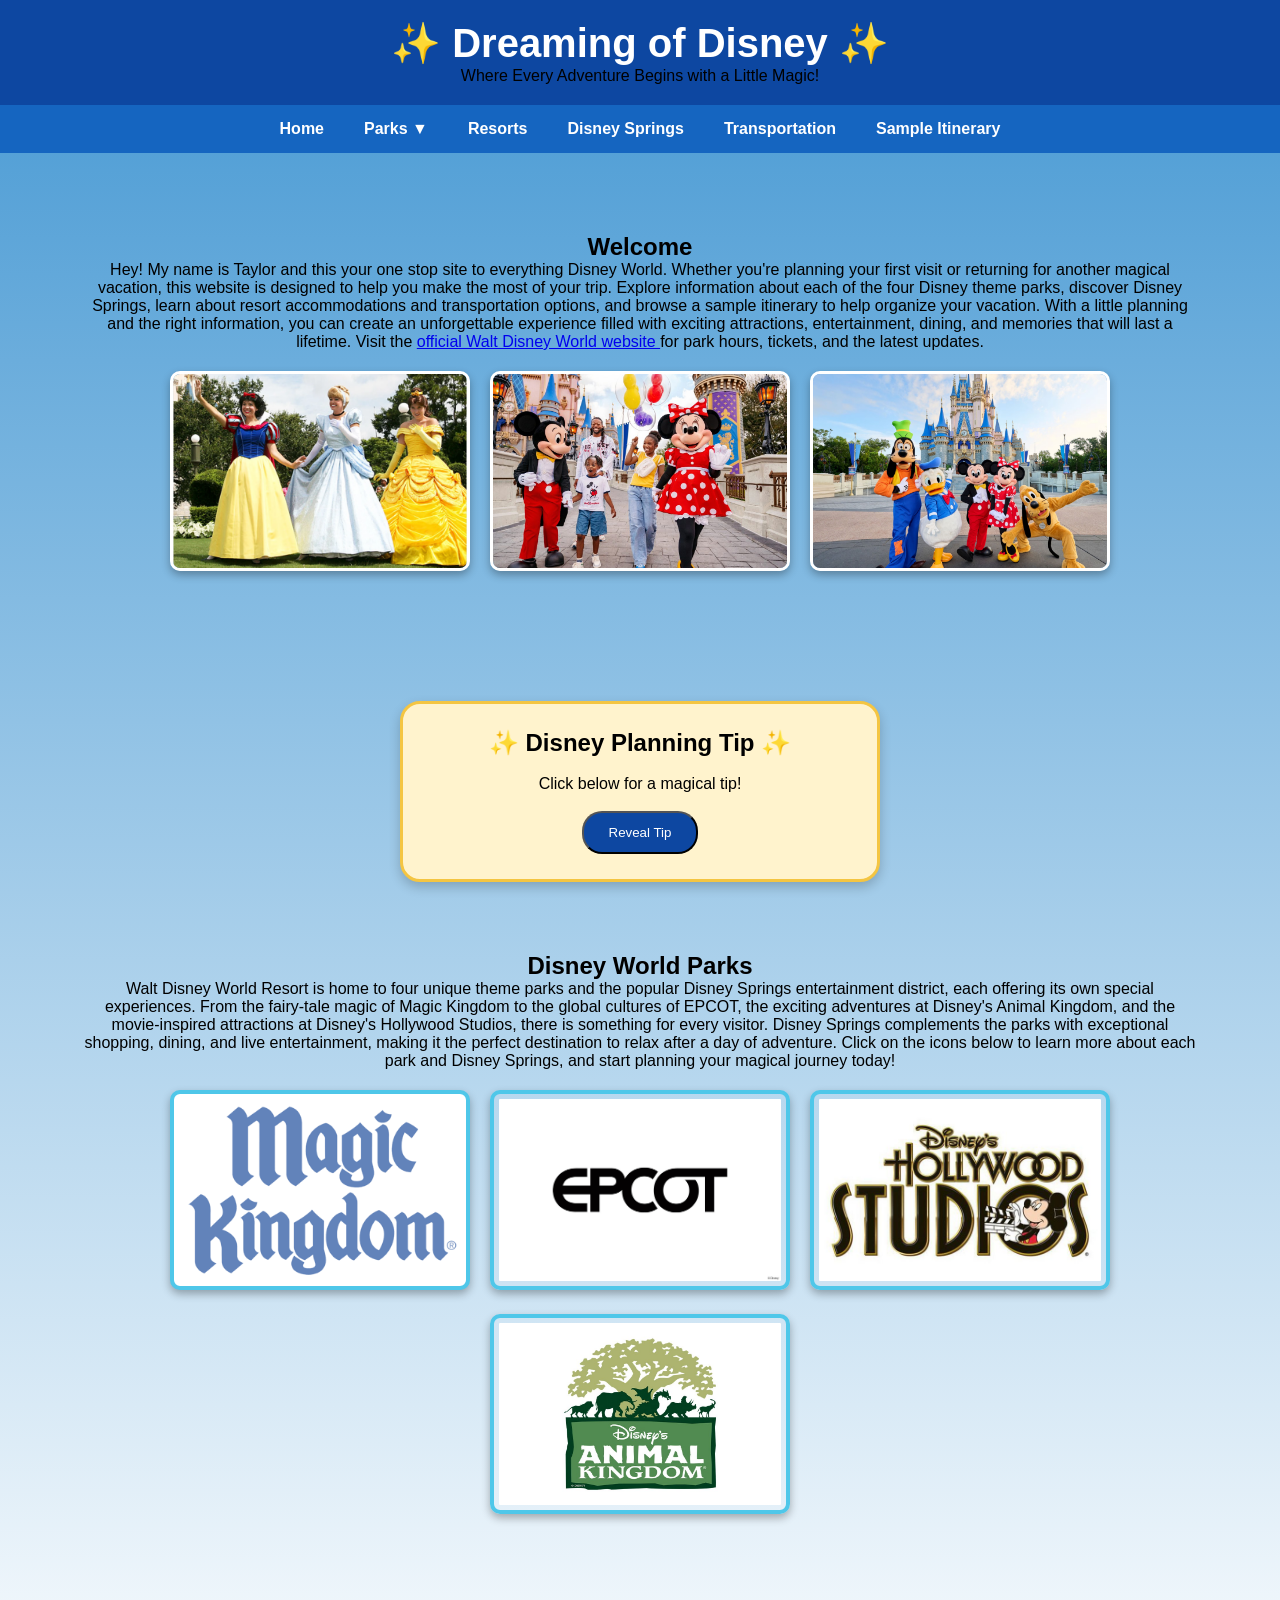
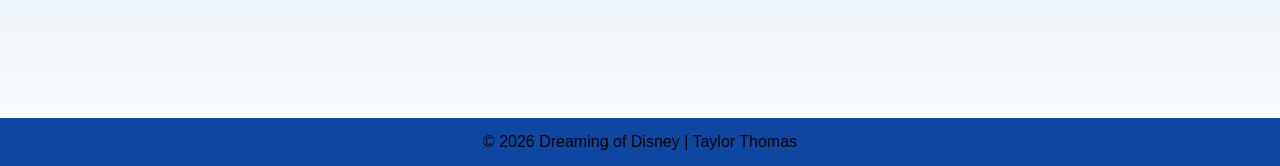
<file: index.html>
<!DOCTYPE html>
<html lang="en">
<head>
    <meta charset="UTF-8">
    <meta name="viewport" content="width=device-width, initial-scale=1.0">
    <title>Dreaming of Disney</title>

    <link rel="stylesheet" href="styles.css">
</head>

<body>

<header>
    <h1>✨ Dreaming of Disney ✨</h1>
    <p>Where Every Adventure Begins with a Little Magic!</p>
</header>

<nav>
    <ul>
        <li><a href="index.html">Home</a></li>

        <li>
            <a>Parks ▼</a>

            <ul>
                <li><a href="magic-kingdom.html">Magic Kingdom</a></li>
                <li><a href="animal-kingdom.html">Animal Kingdom</a></li>
                <li><a href="epcot.html">EPCOT</a></li>
                <li><a href="hollywood-studios.html">Hollywood Studios</a></li>
            </ul>
        </li>

        <li><a href="resorts.html">Resorts</a></li>

        <li><a href="disney-springs.html">Disney Springs</a></li>

        <li><a href="transportation.html">Transportation</a></li>

        <li><a href="itinerary.html">Sample Itinerary</a></li>
    </ul>
</nav>

<main>

<section id="home">
    <h2>Welcome</h2>
    <p>
        Hey! My name is Taylor and this your one stop site to everything Disney World. 
        Whether you're planning your first visit or returning for another magical vacation, 
        this website is designed to help you make the most of your trip. Explore information 
        about each of the four Disney theme parks, discover Disney Springs, learn about 
        resort accommodations and transportation options, and browse a sample itinerary to 
        help organize your vacation. With a little planning and the right information, you 
        can create an unforgettable experience filled with exciting attractions, entertainment,
         dining, and memories that will last a lifetime. Visit the
    <a href="https://disneyworld.disney.go.com/" target="_blank">
        official Walt Disney World website
    </a>
    for park hours, tickets, and the latest updates.
    </p>

    <div class="gallery">
        <img src="princesses.webp" alt="Snow White, Belle, and Cinderella standing together">
        <img src="familyWithMickey.jpg" alt="father, son and daughter with Mickey and Minnie">
        <img src="fabfive.avif" alt="Mickey, Minnie, Donald, Goofy, and Pluto in front of castle">
    </div>
</section>

<div class="tip-box">

    <h2>✨ Disney Planning Tip ✨</h2></br>

    <p id="status">Click below for a magical tip!</p></br>

    <button onclick="changeText()">Reveal Tip</button>

</div>

<section id="parks">
    <h2>Disney World Parks</h2>
    <p>
        Walt Disney World Resort is home to four unique theme parks and the popular 
        Disney Springs entertainment district, each offering its own special experiences. 
        From the fairy-tale magic of Magic Kingdom to the global cultures of EPCOT, the 
        exciting adventures at Disney's Animal Kingdom, and the movie-inspired attractions 
        at Disney's Hollywood Studios, there is something for every visitor. Disney Springs 
        complements the parks with exceptional shopping, dining, and live entertainment, 
        making it the perfect destination to relax after a day of adventure. Click on the icons 
        below to learn more about each park and Disney Springs, and start planning your magical journey today! 
    </p>

    <div class="gallery">
    <a href="magic-kingdom.html">
        <img src="MagicKingdomLogo.png"
             alt="Magic Kingdom Logo"
             style="background-color:white;">
    </a>

    <a href="epcot.html">
        <img src="EpcotLogo.jpg" alt="Epcot Logo">
    </a>

    <a href="hollywood-studios.html">
        <img src="HS_Logo.jpg" alt="Hollywood Studios Logo">
    </a>

    <a href="animal-kingdom.html">
        <img src="AK_Logo.jpeg" alt="Animal Kingdom Logo">
    </a>

    </div>
</section>
</main>

<footer>
    <p>&copy; 2026 Dreaming of Disney | Taylor Thomas</p>
</footer>
<script src="javascript.js" defer></script>
</body>
</html>
</file>
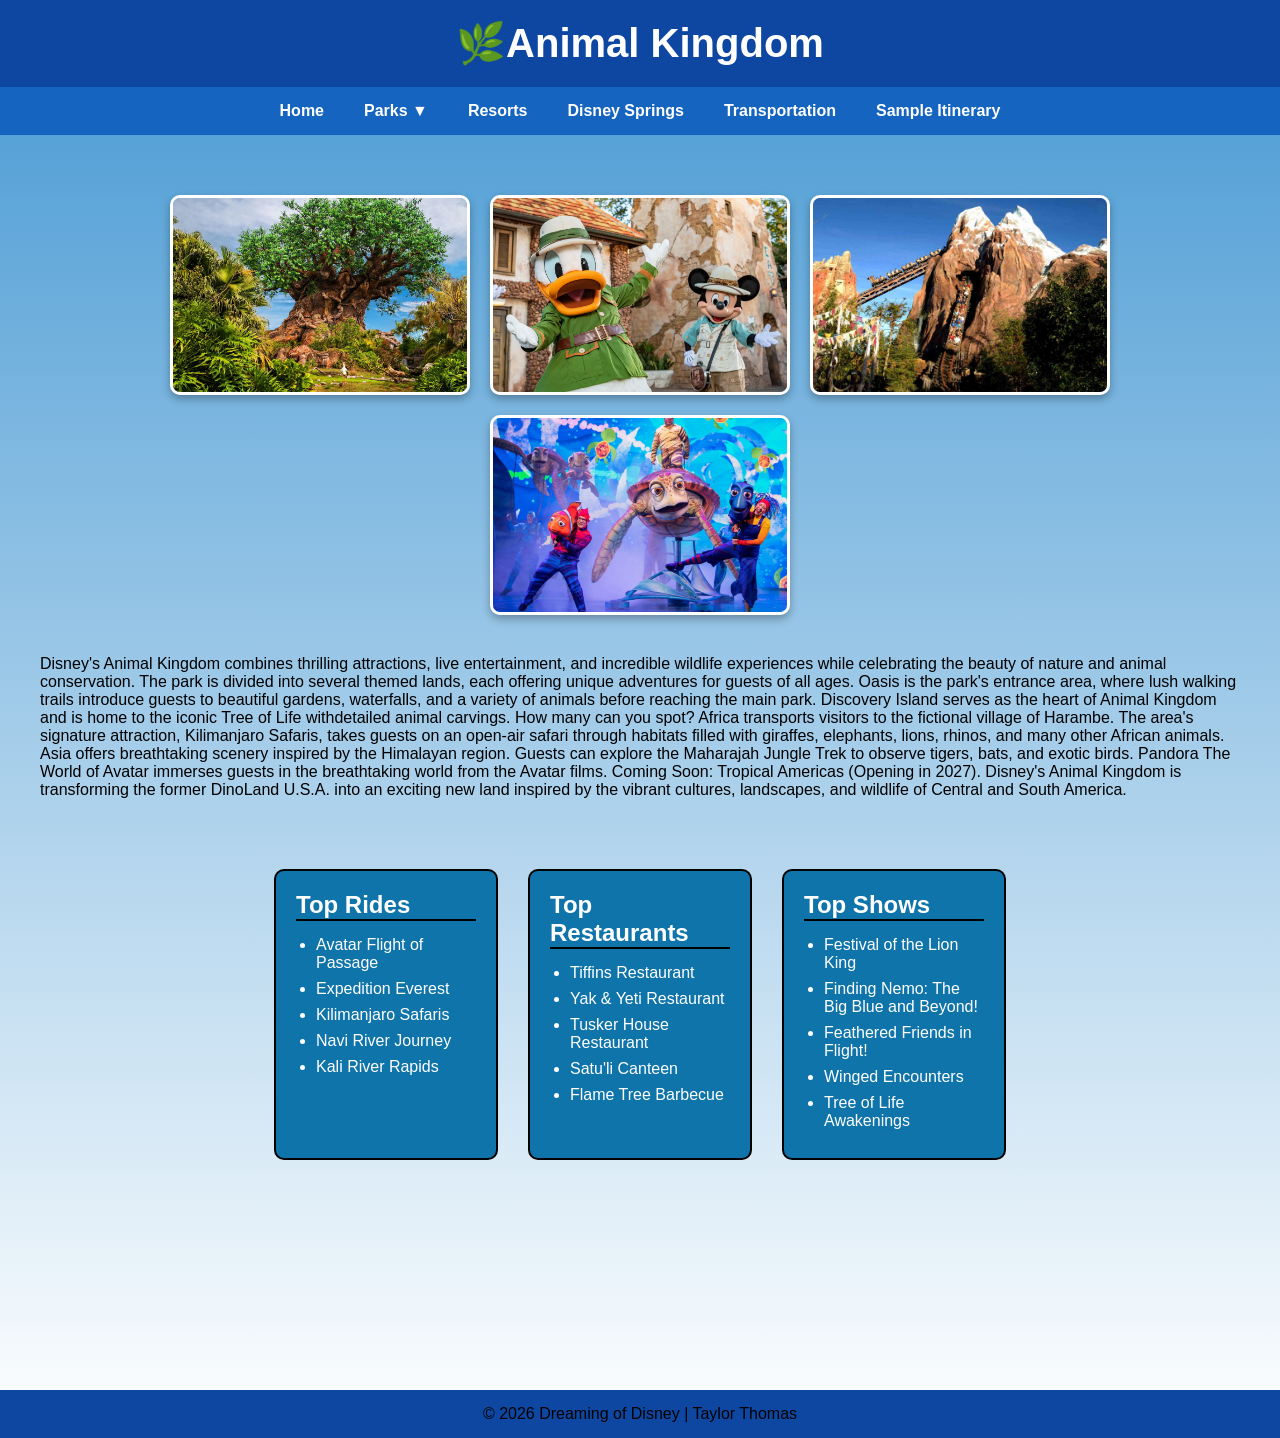
<file: animal-kingdom.html>
<!DOCTYPE html>
<html lang="en">
<head>
    <meta charset="UTF-8">
    <meta name="viewport" content="width=device-width, initial-scale=1.0">
    <title>Document</title>

    <link rel="stylesheet" href="styles.css">
</head>
<body>
<header>
    <h1>🌿Animal Kingdom</h1>
</header>

<nav>
    <ul>
        <li><a href="index.html">Home</a></li>

        <li>
            <a>Parks ▼</a>

            <ul>
                <li><a href="magic-kingdom.html">Magic Kingdom</a></li>
                <li><a href="animal-kingdom.html">Animal Kingdom</a></li>
                <li><a href="epcot.html">EPCOT</a></li>
                <li><a href="hollywood-studios.html">Hollywood Studios</a></li>
            </ul>
        </li>

        <li><a href="resorts.html">Resorts</a></li>

        <li><a href="disney-springs.html">Disney Springs</a></li>

        <li><a href="transportation.html">Transportation</a></li>

        <li><a href="itinerary.html">Sample Itinerary</a></li>
    </ul>
</nav>
 
<section id="animalkingdom">

    <div class="gallery">
        <img src="Tree of Life.webp" alt="Animal Kingdom Tree of Life">
        <img src="mickeyAK.avif" alt="Donald and Mickey in Safari outfits">
        <img src="everest.jpg" alt="roller coaster on mountain with snow">
        <img src="Finding-Nemo.webp" alt="Nemo, Dory, and Crush puppets">
    </div>

    <p>
        Disney's Animal Kingdom combines thrilling attractions, live entertainment, and 
        incredible wildlife experiences while celebrating the beauty of nature and animal 
        conservation. The park is divided into several themed lands, each offering unique 
        adventures for guests of all ages.

        Oasis is the park's entrance area, where lush walking trails introduce guests to 
        beautiful gardens, waterfalls, and a variety of animals before reaching the main park.

        Discovery Island serves as the heart of Animal Kingdom and is home to the iconic 
        Tree of Life withdetailed animal carvings. How many can you spot?

        Africa transports visitors to the fictional village of Harambe. The area's signature 
        attraction, Kilimanjaro Safaris, takes guests on an open-air safari through habitats 
        filled with giraffes, elephants, lions, rhinos, and many other African animals. 

        Asia offers breathtaking scenery inspired by the Himalayan region. Guests can  
        explore the Maharajah Jungle Trek to observe tigers, bats, and exotic birds. 

        Pandora The World of Avatar immerses guests in the breathtaking world from the Avatar 
        films. 

        Coming Soon: Tropical Americas (Opening in 2027). Disney's Animal Kingdom is 
        transforming the former DinoLand U.S.A. into an exciting new land 
        inspired by the vibrant cultures, landscapes, and wildlife of 
        Central and South America.
    </p>

    <section class="info-boxes">

    <section class="info-box">
        <h2>Top Rides</h2>
        <ul>
            <li>Avatar Flight of Passage</li>
            <li>Expedition Everest</li>
            <li>Kilimanjaro Safaris</li>
            <li>Navi River Journey</li>
            <li>Kali River Rapids</li>
        </ul>
    </section>

    <section class="info-box">
        <h2>Top Restaurants</h2>
        <ul>
            <li>Tiffins Restaurant</li>
            <li>Yak & Yeti Restaurant</li>
            <li>Tusker House Restaurant</li>
            <li>Satu'li Canteen</li>
            <li>Flame Tree Barbecue</li>
        </ul>
    </section>

    <section class="info-box">
        <h2>Top Shows</h2>
        <ul>
            <li>Festival of the Lion King</li>
            <li>Finding Nemo: The Big Blue and Beyond!</li>
            <li>Feathered Friends in Flight!</li>
            <li>Winged Encounters</li>
            <li>Tree of Life Awakenings</li>
        </ul>
    </section>

    </section>

</section>

<footer>
    <p>&copy; 2026 Dreaming of Disney | Taylor Thomas</p>
</footer>
</body>
</html>
</file>
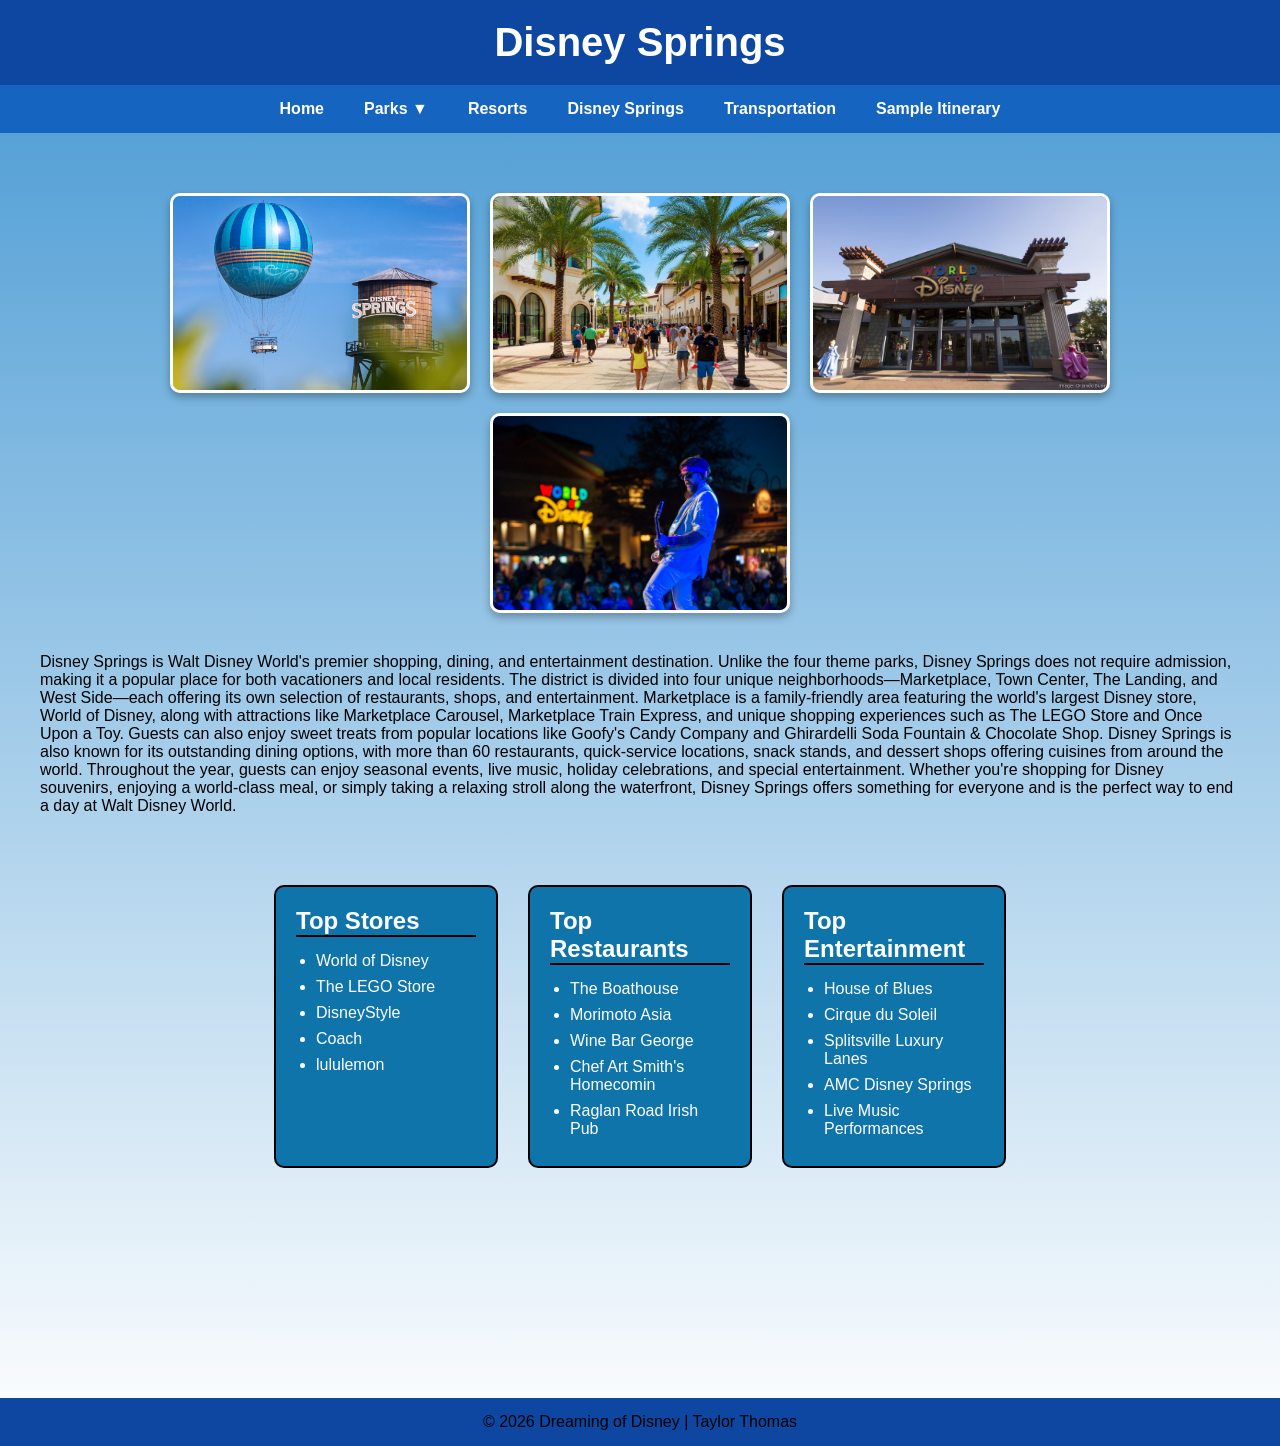
<file: disney-springs.html>
<!DOCTYPE html>
<html lang="en">
<head>
    <meta charset="UTF-8">
    <meta name="viewport" content="width=device-width, initial-scale=1.0">
    <title>Disney Springs</title>

    <link rel="stylesheet" href="styles.css">
</head>
<body>
    <header>
    <h1>Disney Springs</h1>
</header>

<nav>
    <ul>
        <li><a href="index.html">Home</a></li>

        <li>
            <a>Parks ▼</a>

            <ul>
                <li><a href="magic-kingdom.html">Magic Kingdom</a></li>
                <li><a href="animal-kingdom.html">Animal Kingdom</a></li>
                <li><a href="epcot.html">EPCOT</a></li>
                <li><a href="hollywood-studios.html">Hollywood Studios</a></li>
            </ul>
        </li>

        <li><a href="resorts.html">Resorts</a></li>

        <li><a href="disney-springs.html">Disney Springs</a></li>

        <li><a href="transportation.html">Transportation</a></li>

        <li><a href="itinerary.html">Sample Itinerary</a></li>
    </ul>
</nav>

<section id="disneysprings">

    <div class="gallery">
        <img src="water-tower-balloon.png" alt="Disney springs water tower and hot air balloon">
        <img src="shopping.jpg" alt="People shopping and looking at Disney merchandise">
        <img src="WOD.jpg" alt="building with stitch on top">
        <img src="DSconcert.jpg" alt="man playing guitar on stage">
    </div>

    <p>
        Disney Springs is Walt Disney World's premier shopping, dining, and entertainment 
        destination. Unlike the four theme parks, Disney Springs does not require admission, 
        making it a popular place for both vacationers and local residents. The district is 
        divided into four unique neighborhoods—Marketplace, Town Center, The Landing, and 
        West Side—each offering its own selection of restaurants, shops, and entertainment.

        Marketplace is a family-friendly area featuring the world's largest Disney store, 
        World of Disney, along with attractions like Marketplace Carousel, Marketplace Train 
        Express, and unique shopping experiences such as The LEGO Store and Once Upon a Toy. 
        Guests can also enjoy sweet treats from popular locations like Goofy's Candy Company 
        and Ghirardelli Soda Fountain & Chocolate Shop.

        Disney Springs is also known for its outstanding dining options, with more than 60 
        restaurants, quick-service locations, snack stands, and dessert shops offering 
        cuisines from around the world. Throughout the year, guests can enjoy seasonal events, 
        live music, holiday celebrations, and special entertainment. Whether you're shopping for 
        Disney souvenirs, enjoying a world-class meal, or simply taking a relaxing stroll along 
        the waterfront, Disney Springs offers something for everyone and is the perfect way to end 
        a day at Walt Disney World.
    </p>

    <section class="info-boxes">

    <section class="info-box">
        <h2>Top Stores</h2>
        <ul>
            <li>World of Disney</li>
            <li>The LEGO Store</li>
            <li>DisneyStyle</li>
            <li>Coach</li>
            <li>lululemon</li>
        </ul>
    </section>

    <section class="info-box">
        <h2>Top Restaurants</h2>
        <ul>
            <li>The Boathouse</li>
            <li>Morimoto Asia</li>
            <li>Wine Bar George</li>
            <li>Chef Art Smith's Homecomin</li>
            <li>Raglan Road Irish Pub</li>
        </ul>
    </section>

    <section class="info-box">
        <h2>Top Entertainment</h2>
        <ul>
            <li>House of Blues</li>
            <li>Cirque du Soleil</li>
            <li>Splitsville Luxury Lanes</li>
            <li>AMC Disney Springs</li>
            <li>Live Music Performances</li>
        </ul>
    </section>

    </section>

</section>
    
<footer>
    <p>&copy; 2026 Dreaming of Disney | Taylor Thomas</p>
</footer>
</body>
</html>
</file>
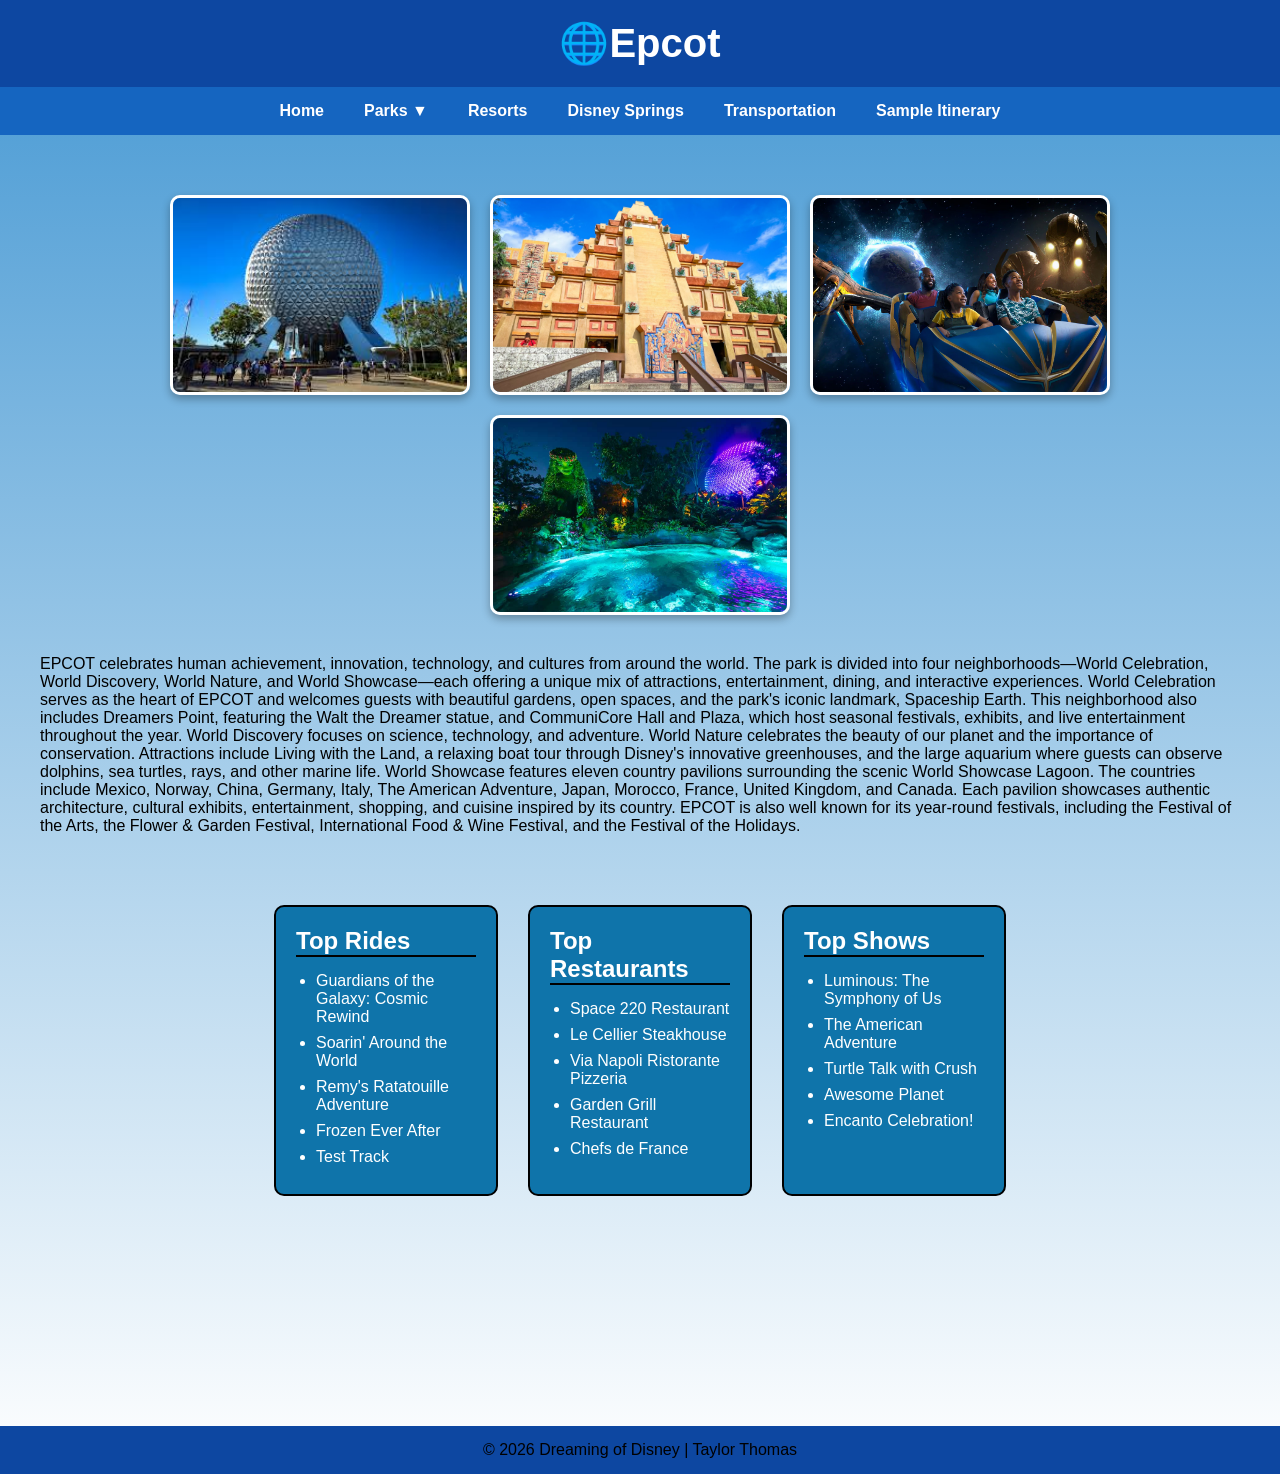
<file: epcot.html>
<!DOCTYPE html>
<html lang="en">
<head>
    <meta charset="UTF-8">
    <meta name="viewport" content="width=device-width, initial-scale=1.0">
    <title>Epcot</title>

    <link rel="stylesheet" href="styles.css">
</head>
<body>
    <header>
    <h1>🌐Epcot</h1>
</header>

<nav>
    <ul>
        <li><a href="index.html">Home</a></li>

        <li>
            <a>Parks ▼</a>

            <ul>
                <li><a href="magic-kingdom.html">Magic Kingdom</a></li>
                <li><a href="animal-kingdom.html">Animal Kingdom</a></li>
                <li><a href="epcot.html">EPCOT</a></li>
                <li><a href="hollywood-studios.html">Hollywood Studios</a></li>
            </ul>
        </li>

        <li><a href="resorts.html">Resorts</a></li>

        <li><a href="disney-springs.html">Disney Springs</a></li>

        <li><a href="transportation.html">Transportation</a></li>

        <li><a href="itinerary.html">Sample Itinerary</a></li>
    </ul>
</nav>

<section id="epcot">

     <div class="gallery">
        <img src="epcot globe.jpg" alt="people walking under the Epcot globe">
        <img src="mexico.jpg" alt="outside pyramid of Mexican pavilion">
        <img src="Cosmic Rewind.webp" alt="family on Cosmic Rewind roller coaster">
        <img src="moana.jpg" alt="Moana water attraction at night">
    </div>

    <p>
        EPCOT celebrates human achievement, innovation, technology, and cultures from around 
        the world. The park is divided into four neighborhoods—World Celebration, 
        World Discovery, World Nature, and World Showcase—each offering a unique mix of 
        attractions, entertainment, dining, and interactive experiences.

        World Celebration serves as the heart of EPCOT and welcomes guests with beautiful 
        gardens, open spaces, and the park's iconic landmark, Spaceship Earth. This 
        neighborhood also includes Dreamers Point, featuring the Walt the Dreamer statue, 
        and CommuniCore Hall and Plaza, which host seasonal festivals, exhibits, and live 
        entertainment throughout the year.

        World Discovery focuses on science, technology, and adventure. 

        World Nature celebrates the beauty of our planet and the importance of conservation. 
        Attractions include Living with the Land, a relaxing boat tour 
        through Disney's innovative greenhouses, and the large 
        aquarium where guests can observe dolphins, sea turtles, rays, and other marine life.

        World Showcase features eleven country pavilions surrounding the scenic World Showcase 
        Lagoon. The countries include Mexico, Norway, China, Germany, Italy, The American 
        Adventure, Japan, Morocco, France, United Kingdom, and Canada. Each pavilion showcases 
        authentic architecture, cultural exhibits, entertainment, shopping, and cuisine inspired 
        by its country. 

        EPCOT is also well known for its year-round festivals, including the Festival of the 
        Arts, the Flower & Garden Festival, International Food & Wine Festival, and 
        the Festival of the Holidays. 
    </p>

    <section class="info-boxes">

    <section class="info-box">
        <h2>Top Rides</h2>
        <ul>
            <li>Guardians of the Galaxy: Cosmic Rewind</li>
            <li>Soarin' Around the World</li>
            <li>Remy's Ratatouille Adventure</li>
            <li>Frozen Ever After</li>
            <li>Test Track</li>
        </ul>
    </section>

    <section class="info-box">
        <h2>Top Restaurants</h2>
        <ul>
            <li>Space 220 Restaurant</li>
            <li>Le Cellier Steakhouse</li>
            <li>Via Napoli Ristorante Pizzeria</li>
            <li>Garden Grill Restaurant</li>
            <li>Chefs de France</li>
        </ul>
    </section>

    <section class="info-box">
        <h2>Top Shows</h2>
        <ul>
            <li>Luminous: The Symphony of Us</li>
            <li>The American Adventure</li>
            <li>Turtle Talk with Crush</li>
            <li>Awesome Planet</li>
            <li>Encanto Celebration!</li>
        </ul>
    </section>

    </section>

</section>
    
<footer>
    <p>&copy; 2026 Dreaming of Disney | Taylor Thomas</p>
</footer>
</body>
</html>
</file>
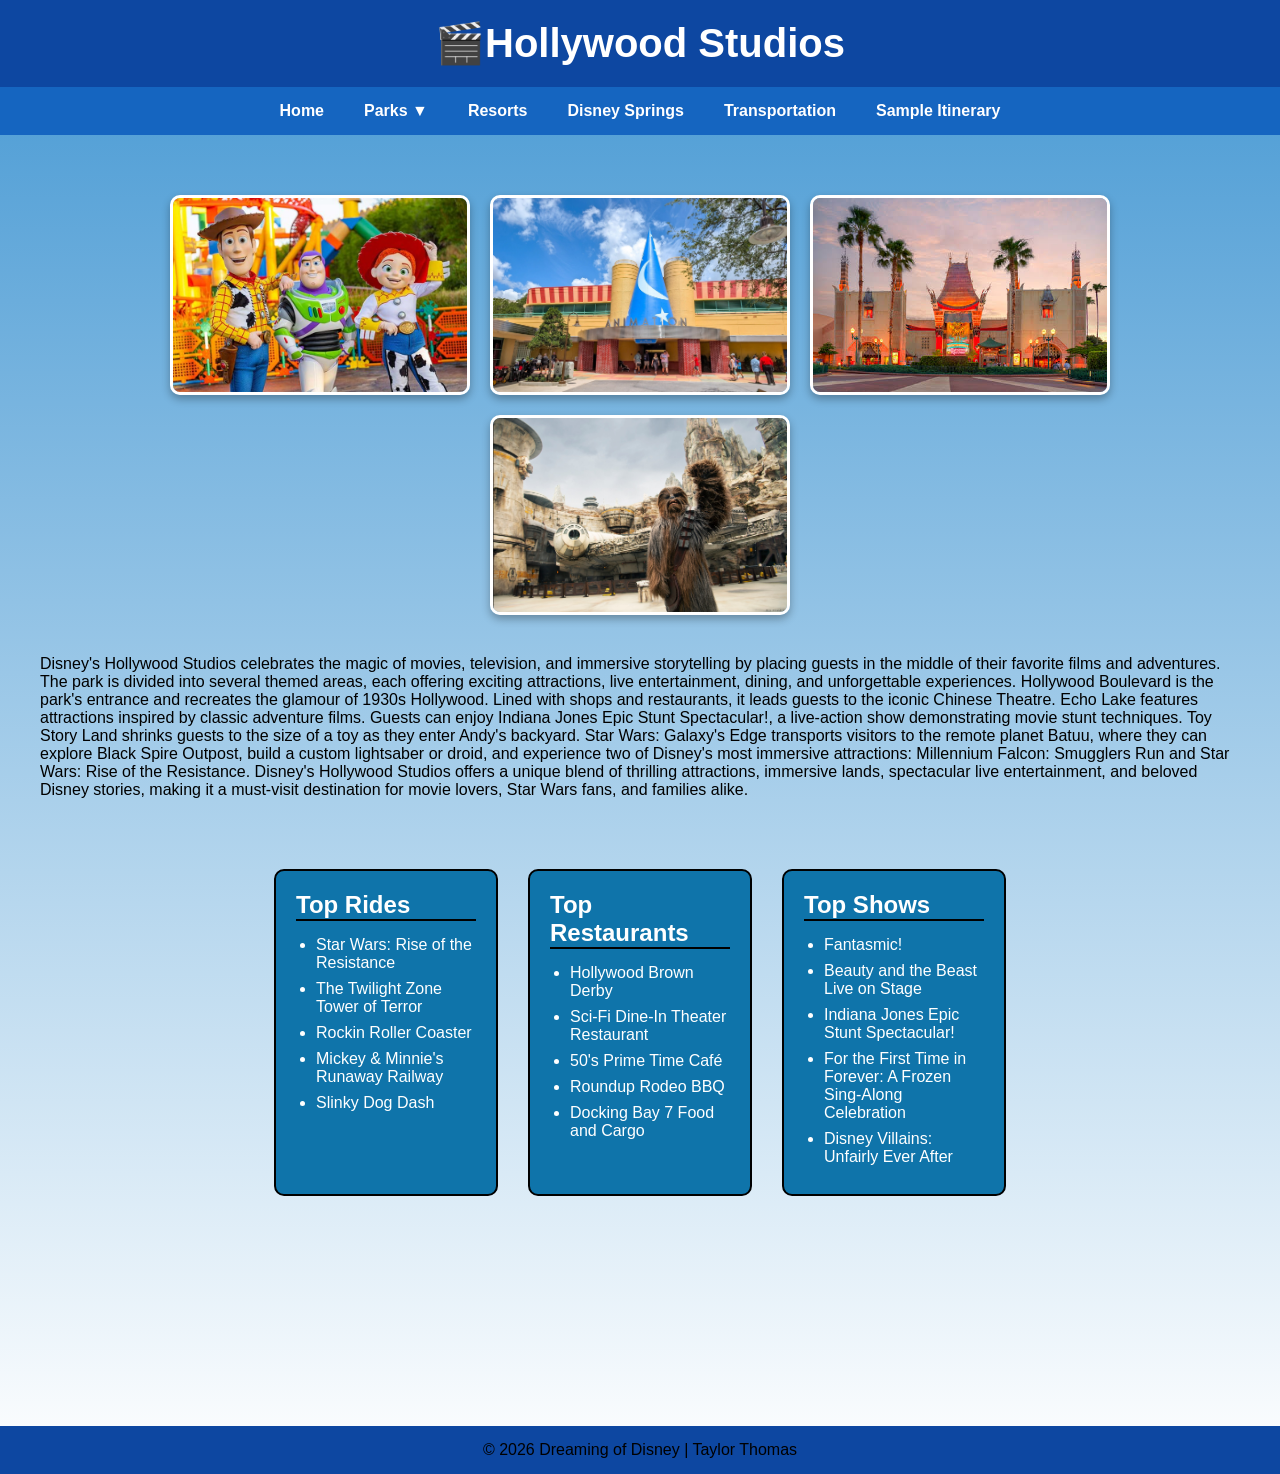
<file: hollywood-studios.html>
<!DOCTYPE html>
<html lang="en">
<head>
    <meta charset="UTF-8">
    <meta name="viewport" content="width=device-width, initial-scale=1.0">
    <title>Hollywood Studios</title>

    <link rel="stylesheet" href="styles.css">
</head>
<body>
    
<header>
    <h1>🎬Hollywood Studios</h1>
</header>

<nav>
    <ul>
        <li><a href="index.html">Home</a></li>

        <li>
            <a>Parks ▼</a>

            <ul>
                <li><a href="magic-kingdom.html">Magic Kingdom</a></li>
                <li><a href="animal-kingdom.html">Animal Kingdom</a></li>
                <li><a href="epcot.html">EPCOT</a></li>
                <li><a href="hollywood-studios.html">Hollywood Studios</a></li>
            </ul>
        </li>

        <li><a href="resorts.html">Resorts</a></li>

        <li><a href="disney-springs.html">Disney Springs</a></li>

        <li><a href="transportation.html">Transportation</a></li>

        <li><a href="itinerary.html">Sample Itinerary</a></li>
    </ul>
</nav>

<section id="hollywoodstudios">

    <div class="gallery">
        <img src="Woody.jpg" alt="Woody, Buzz, and Jessie from Toy Story">
        <img src="mickeyHat.jpg" alt="Sorcerer's Hat on top of building">
        <img src="ChineseTheatre.jpg" alt="Chinese themed theatre">
        <img src="Galaxy Edge.jpg" alt="Chewbacca in front of Millenium Falcon">
    </div>

    <p>
        Disney's Hollywood Studios celebrates the magic of movies, television, and immersive 
        storytelling by placing guests in the middle of their favorite films and adventures. 
        The park is divided into several themed areas, each offering exciting attractions, 
        live entertainment, dining, and unforgettable experiences.

        Hollywood Boulevard is the park's entrance and recreates the glamour of 1930s 
        Hollywood. Lined with shops and restaurants, it leads guests to the iconic Chinese 
        Theatre.

        Echo Lake features attractions inspired by classic adventure films. Guests can enjoy 
        Indiana Jones Epic Stunt Spectacular!, a live-action show demonstrating movie stunt 
        techniques.

        Toy Story Land shrinks guests to the size of a toy as they enter Andy's backyard. 

        Star Wars: Galaxy's Edge transports visitors to the remote planet Batuu, where they 
        can explore Black Spire Outpost, build a custom lightsaber or droid, and experience 
        two of Disney's most immersive attractions: Millennium Falcon: Smugglers Run 
        and Star Wars: Rise of the Resistance.

        Disney's Hollywood Studios offers a unique blend of thrilling attractions, immersive 
        lands, spectacular live entertainment, and beloved Disney stories, making it a 
        must-visit destination for movie lovers, Star Wars fans, and families alike.
    </p>

    <section class="info-boxes">

    <section class="info-box">
        <h2>Top Rides</h2>
        <ul>
            <li>Star Wars: Rise of the Resistance</li>
            <li>The Twilight Zone Tower of Terror</li>
            <li>Rockin Roller Coaster</li>
            <li>Mickey & Minnie's Runaway Railway</li>
            <li>Slinky Dog Dash</li>
        </ul>
    </section>

    <section class="info-box">
        <h2>Top Restaurants</h2>
        <ul>
            <li>Hollywood Brown Derby</li>
            <li>Sci-Fi Dine-In Theater Restaurant</li>
            <li>50's Prime Time Café</li>
            <li>Roundup Rodeo BBQ</li>
            <li>Docking Bay 7 Food and Cargo</li>
        </ul>
    </section>

    <section class="info-box">
        <h2>Top Shows</h2>
        <ul>
            <li>Fantasmic!</li>
            <li>Beauty and the Beast Live on Stage</li>
            <li>Indiana Jones Epic Stunt Spectacular!</li>
            <li>For the First Time in Forever: A Frozen Sing-Along Celebration</li>
            <li>Disney Villains: Unfairly Ever After</li>
        </ul>
    </section>

    </section>

</section>

<footer>
    <p>&copy; 2026 Dreaming of Disney | Taylor Thomas</p>
</footer>
</body>
</html>
</file>
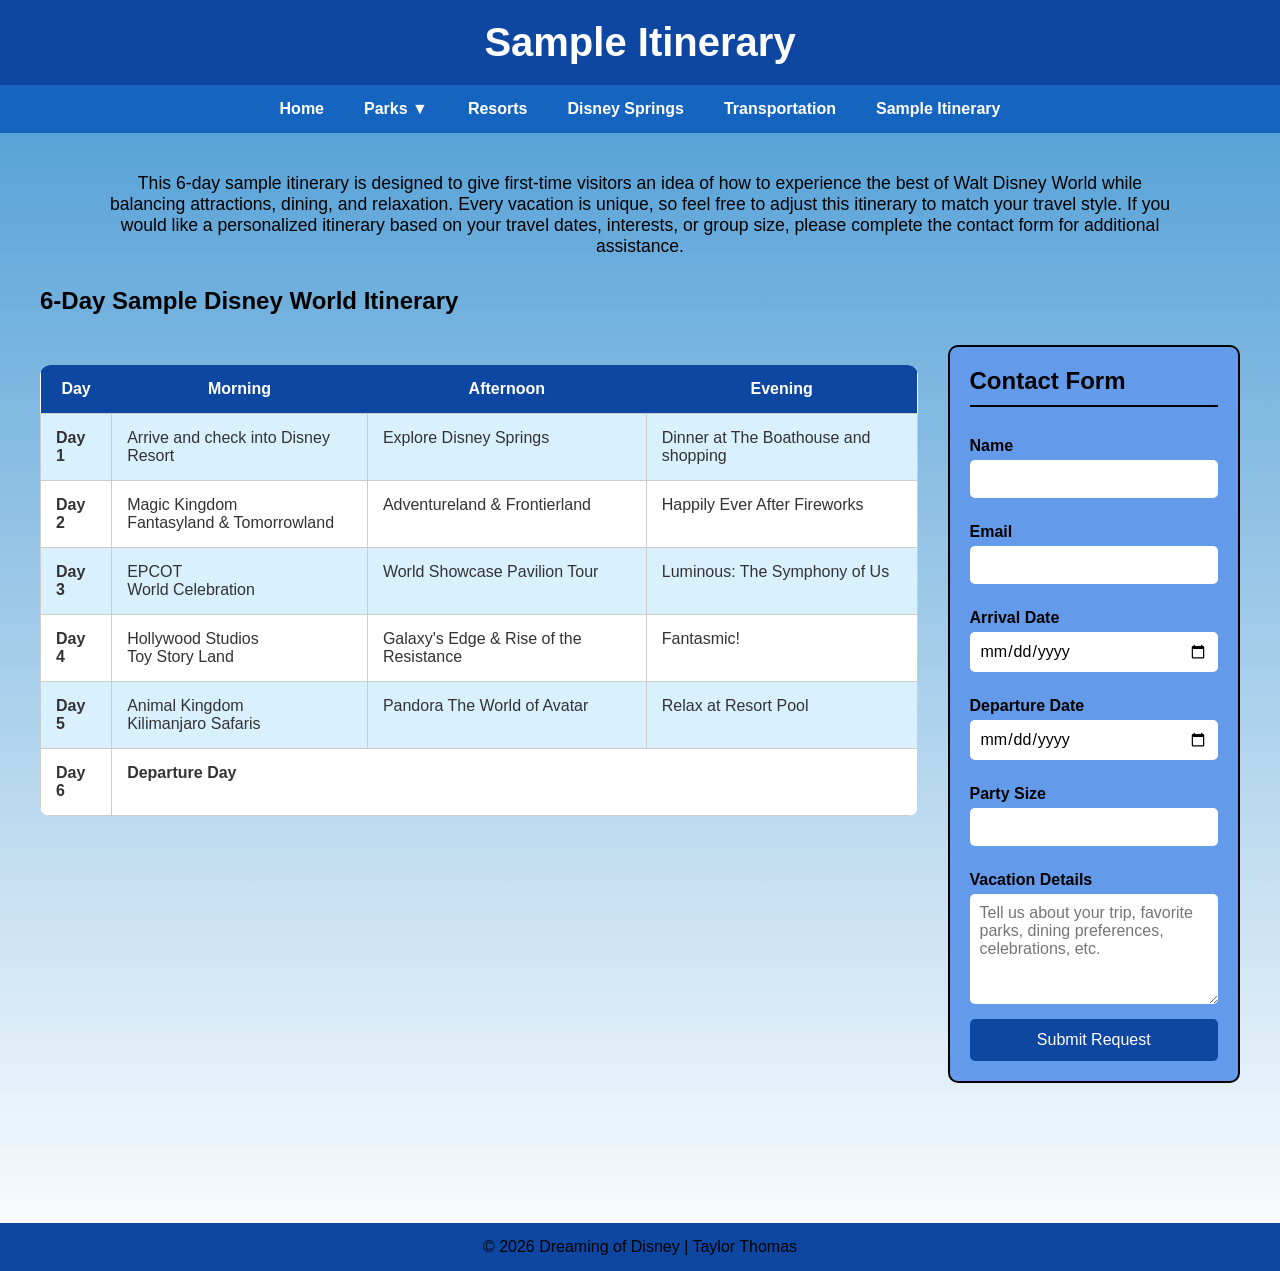
<file: itinerary.html>
<!DOCTYPE html>
<html lang="en">
<head>
    <meta charset="UTF-8">
    <meta name="viewport" content="width=device-width, initial-scale=1.0">
    <title>Sample Itinerary</title>

    <link rel="stylesheet" href="styles.css">
</head>
<body>
<header>
    <h1>Sample Itinerary</h1>
</header>

<nav>
    <ul>
        <li><a href="index.html">Home</a></li>

        <li>
            <a>Parks ▼</a>

            <ul>
                <li><a href="magic-kingdom.html">Magic Kingdom</a></li>
                <li><a href="animal-kingdom.html">Animal Kingdom</a></li>
                <li><a href="epcot.html">EPCOT</a></li>
                <li><a href="hollywood-studios.html">Hollywood Studios</a></li>
            </ul>
        </li>

        <li><a href="resorts.html">Resorts</a></li>

        <li><a href="disney-springs.html">Disney Springs</a></li>

        <li><a href="transportation.html">Transportation</a></li>

        <li><a href="itinerary.html">Sample Itinerary</a></li>
    </ul>
</nav>


<section id="itinerary">
    <p class="itinerary-intro">
    This 6-day sample itinerary is designed to give first-time visitors an idea of how to
    experience the best of Walt Disney World while balancing attractions, dining, and
    relaxation. Every vacation is unique, so feel free to adjust this itinerary to match
    your travel style. If you would like a personalized itinerary based on your travel
    dates, interests, or group size, please complete the contact form for additional
    assistance.
    </p>

    <h2>6-Day Sample Disney World Itinerary</h2>

    <div class="itinerary-layout">

    <table class="itinerary">
        <tr>
            <th>Day</th>
            <th>Morning</th>
            <th>Afternoon</th>
            <th>Evening</th>
        </tr>

        <tr>
            <td><strong>Day 1</strong></td>
            <td>Arrive and check into Disney Resort</td>
            <td>Explore Disney Springs</td>
            <td>Dinner at The Boathouse and shopping</td>
        </tr>

        <tr>
            <td><strong>Day 2</strong></td>
            <td>Magic Kingdom<br>Fantasyland & Tomorrowland</td>
            <td>Adventureland & Frontierland</td>
            <td>Happily Ever After Fireworks</td>
        </tr>

        <tr>
            <td><strong>Day 3</strong></td>
            <td>EPCOT<br>World Celebration</td>
            <td>World Showcase Pavilion Tour</td>
            <td>Luminous: The Symphony of Us</td>
        </tr>

        <tr>
            <td><strong>Day 4</strong></td>
            <td>Hollywood Studios<br>Toy Story Land</td>
            <td>Galaxy's Edge & Rise of the Resistance</td>
            <td>Fantasmic!</td>
        </tr>

        <tr>
            <td><strong>Day 5</strong></td>
            <td>Animal Kingdom<br>Kilimanjaro Safaris</td>
            <td>Pandora The World of Avatar</td>
            <td>Relax at Resort Pool</td>
        </tr>

        <tr>
            <td><strong>Day 6</strong></td>
            <td colspan="3"><strong>Departure Day</strong></td>
        </tr>
    </table>

     <section class="contact-form">

        <h2>Contact Form</h2>

        <form id="contact">

            <label for="name">Name</label>
            <input type="text" id="name" required>

            <label for="email">Email</label>
            <input type="email" id="email" required>

            <label for="arrival">Arrival Date</label>
            <input type="date" id="arrival" name="arrival">

            <label for="departure">Departure Date</label>
            <input type="date" id="departure" name="departure">

            <label for="group">Party Size</label>
            <input type="number" id="group" min="1">

            <label for="message">Vacation Details</label>
            <textarea id="message" rows="5"
                placeholder="Tell us about your trip, favorite parks, dining preferences, celebrations, etc."></textarea>

            <button type="submit">Submit Request</button>

        </form>

    </section>

    </div>
</section>
 
<footer>
    <p>&copy; 2026 Dreaming of Disney | Taylor Thomas</p>
</footer>
</body>
</html>
</file>
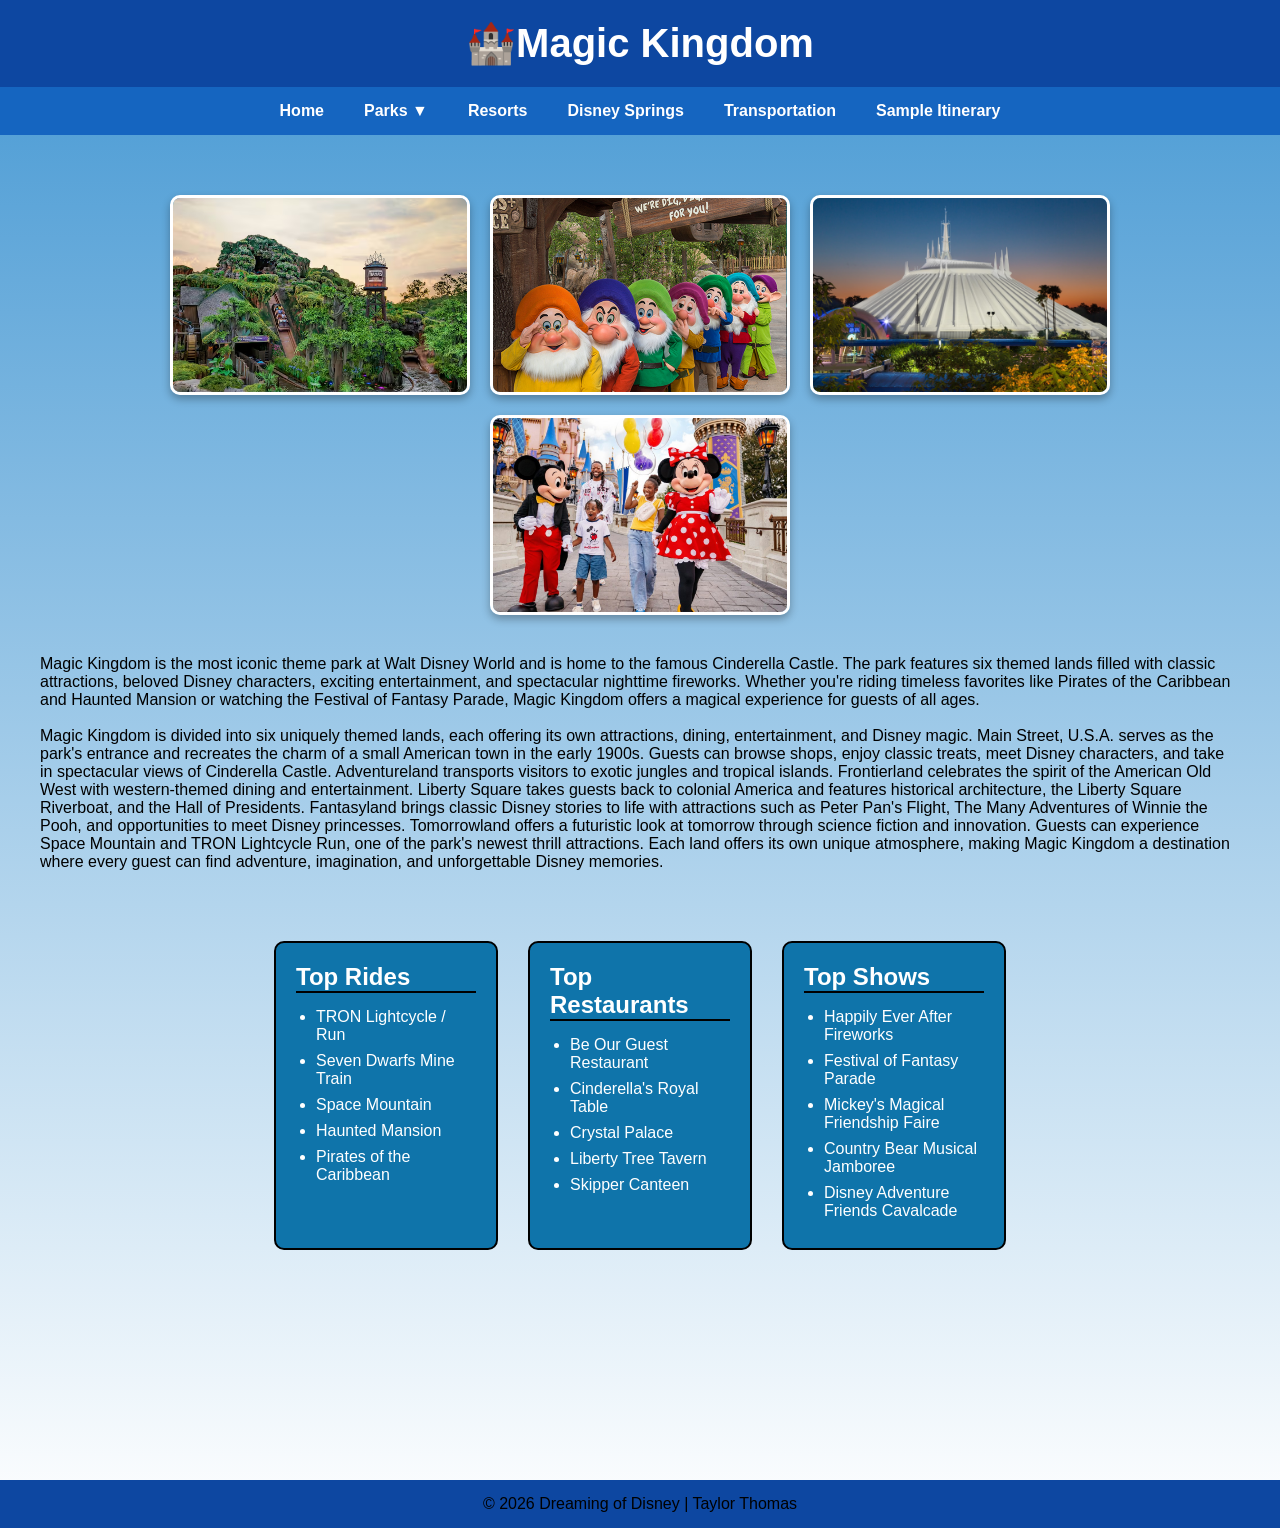
<file: magic-kingdom.html>
<!DOCTYPE html>
<html lang="en">
<head>
    <meta charset="UTF-8">
    <meta name="viewport" content="width=device-width, initial-scale=1.0">
    <title>Magic Kingdom</title>

    <link rel="stylesheet" href="styles.css">
</head>
<body>
    <header>
    <h1>🏰Magic Kingdom</h1>
</header>

<nav>
    <ul>
        <li><a href="index.html">Home</a></li>

        <li>
            <a>Parks ▼</a>

            <ul>
                <li><a href="magic-kingdom.html">Magic Kingdom</a></li>
                <li><a href="animal-kingdom.html">Animal Kingdom</a></li>
                <li><a href="epcot.html">EPCOT</a></li>
                <li><a href="hollywood-studios.html">Hollywood Studios</a></li>
            </ul>
        </li>

        <li><a href="resorts.html">Resorts</a></li>

        <li><a href="disney-springs.html">Disney Springs</a></li>

        <li><a href="transportation.html">Transportation</a></li>

        <li><a href="itinerary.html">Sample Itinerary</a></li>
    </ul>
</nav>

<section id="magickingdom">

     <div class="gallery">
        <img src="Tianas.avif" alt="Tiana Bayou Adventure ride">
        <img src="Seven-Dwarfs-Mine-Train.png" alt="Seven Dwarfs in front of ride">
        <img src="space mountain.jpg" alt="Space Mountain">
        <img src="familyWithMickey.jpg" alt="father, son and daughter with Mickey and Minnie">
    </div>

    <p>
        Magic Kingdom is the most iconic theme park at Walt Disney World and is home to the 
        famous Cinderella Castle. The park features six themed lands filled with classic 
        attractions, beloved Disney characters, exciting entertainment, and spectacular 
        nighttime fireworks. Whether you're riding timeless favorites like Pirates of the 
        Caribbean and Haunted Mansion or watching the Festival of Fantasy Parade, Magic Kingdom 
        offers a magical experience for guests of all ages.
    </p><br>

    <p>
        Magic Kingdom is divided into six uniquely themed lands, each offering its own 
        attractions, dining, entertainment, and Disney magic. 
        
        Main Street, U.S.A. serves as the park's entrance and recreates the charm of a 
        small American town in the early 1900s. Guests can browse shops, enjoy classic 
        treats, meet Disney characters, and take in spectacular views of Cinderella Castle.

        Adventureland transports visitors to exotic jungles and tropical islands.

        Frontierland celebrates the spirit of the American Old West with 
        western-themed dining and entertainment.

        Liberty Square takes guests back to colonial America and features historical 
        architecture, the Liberty Square Riverboat, and the Hall of Presidents.

        Fantasyland brings classic Disney stories to life with attractions such as Peter 
        Pan's Flight, The Many Adventures of Winnie the Pooh, and opportunities to meet 
        Disney princesses.

        Tomorrowland offers a futuristic look at tomorrow through science fiction and 
        innovation. Guests can experience Space Mountain and TRON Lightcycle Run, 
        one of the park's newest thrill attractions.

        Each land offers its own unique atmosphere, making Magic Kingdom a destination where
         every guest can find adventure, imagination, and unforgettable Disney memories.
    </p>

    <section class="info-boxes">

    <section class="info-box">
        <h2>Top Rides</h2>
        <ul>
            <li>TRON Lightcycle / Run</li>
            <li>Seven Dwarfs Mine Train</li>
            <li>Space Mountain</li>
            <li>Haunted Mansion</li>
            <li>Pirates of the Caribbean</li>
        </ul>
    </section>

    <section class="info-box">
        <h2>Top Restaurants</h2>
        <ul>
            <li>Be Our Guest Restaurant</li>
            <li>Cinderella's Royal Table</li>
            <li>Crystal Palace</li>
            <li>Liberty Tree Tavern</li>
            <li>Skipper Canteen</li>
        </ul>
    </section>

    <section class="info-box">
        <h2>Top Shows</h2>
        <ul>
            <li>Happily Ever After Fireworks</li>
            <li>Festival of Fantasy Parade</li>
            <li>Mickey's Magical Friendship Faire</li>
            <li>Country Bear Musical Jamboree</li>
            <li>Disney Adventure Friends Cavalcade</li>
        </ul>
    </section>

    </section>

</section>
   
<footer>
    <p>&copy; 2026 Dreaming of Disney | Taylor Thomas</p>
</footer>
</body>
</html>
</file>
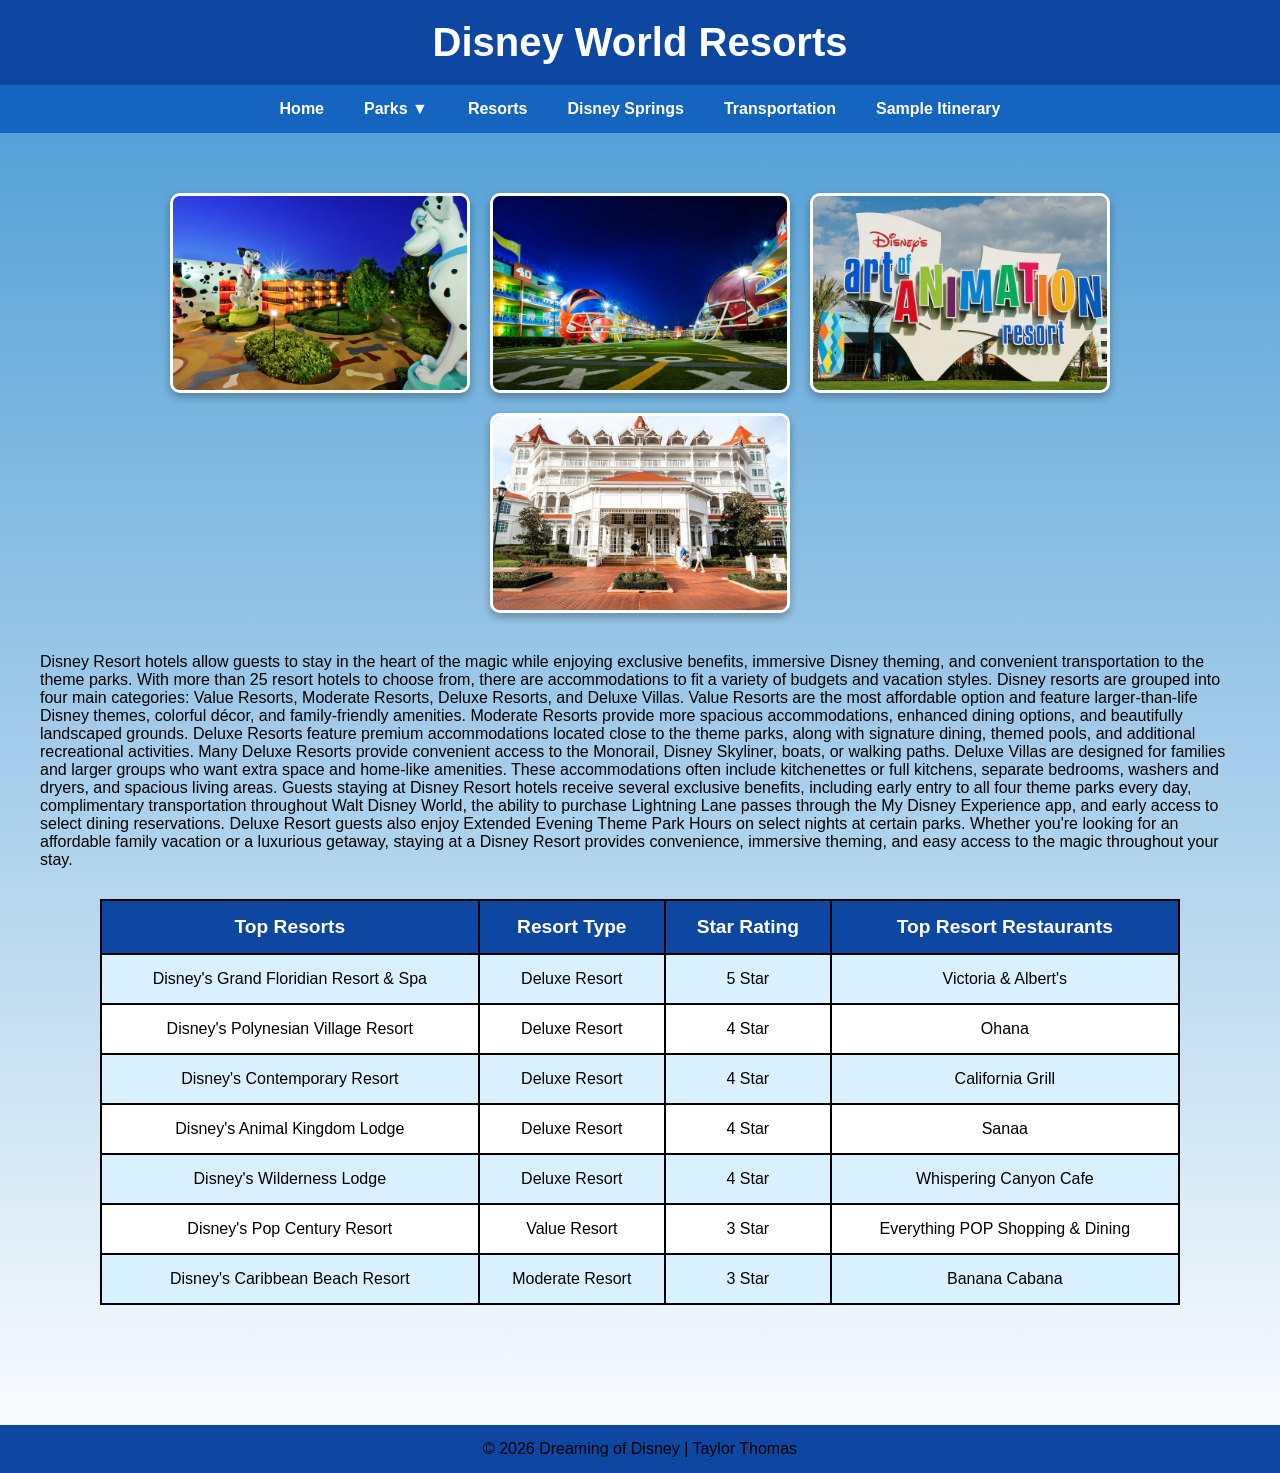
<file: resorts.html>
<!DOCTYPE html>
<html lang="en">
<head>
    <meta charset="UTF-8">
    <meta name="viewport" content="width=device-width, initial-scale=1.0">
    <title>Disney World Resorts</title>

    <link rel="stylesheet" href="styles.css">
</head>
<body>
    <header>
    <h1>Disney World Resorts</h1>
</header>

<nav>
    <ul>
        <li><a href="index.html">Home</a></li>

        <li>
            <a>Parks ▼</a>

            <ul>
                <li><a href="magic-kingdom.html">Magic Kingdom</a></li>
                <li><a href="animal-kingdom.html">Animal Kingdom</a></li>
                <li><a href="epcot.html">EPCOT</a></li>
                <li><a href="hollywood-studios.html">Hollywood Studios</a></li>
            </ul>
        </li>

        <li><a href="resorts.html">Resorts</a></li>

        <li><a href="disney-springs.html">Disney Springs</a></li>

        <li><a href="transportation.html">Transportation</a></li>

        <li><a href="itinerary.html">Sample Itinerary</a></li>
    </ul>
</nav>


<section id="resorts">

    <div class="gallery">
        <img src="all-star-movies.webp" alt="large Dalmation statues">
        <img src="all-star-sports.jpg" alt="resort with football helmets">
        <img src="art-of-animation.avif" alt="art of animation sign">
        <img src="grand-floridian.jpg" alt="people walking into Grand Floridian Resort">
    </div>

    <p>
        Disney Resort hotels allow guests to stay in the heart of the magic while enjoying 
        exclusive benefits, immersive Disney theming, and convenient transportation to the 
        theme parks. With more than 25 resort hotels to choose from, there are accommodations 
        to fit a variety of budgets and vacation styles. Disney resorts are grouped into four 
        main categories: Value Resorts, Moderate Resorts, Deluxe Resorts, and Deluxe Villas.

        Value Resorts are the most affordable option and feature larger-than-life Disney 
        themes, colorful décor, and family-friendly amenities. 
        Moderate Resorts provide more spacious accommodations, enhanced dining options, and 
        beautifully landscaped grounds. 
        Deluxe Resorts feature premium accommodations located close to the theme parks, along 
        with signature dining, themed pools, and additional recreational activities. Many Deluxe 
        Resorts provide convenient access to the Monorail, Disney Skyliner, boats, or walking paths.

        Deluxe Villas are designed for families and larger groups who want extra space and 
        home-like amenities. These accommodations often include kitchenettes or full kitchens, 
        separate bedrooms, washers and dryers, and spacious living areas. 

        Guests staying at Disney Resort hotels receive several exclusive benefits, including 
        early entry to all four theme parks every day, complimentary transportation throughout 
        Walt Disney World, the ability to purchase Lightning Lane passes through the My Disney 
        Experience app, and early access to select dining reservations. Deluxe Resort guests 
        also enjoy Extended Evening Theme Park Hours on select nights at certain parks. Whether 
        you're looking for an affordable family vacation or a luxurious getaway, staying at a 
        Disney Resort provides convenience, immersive theming, and easy access to the magic 
        throughout your stay.

    <table class="resort-table">

    <tr>
        <th>Top Resorts</th>
        <th>Resort Type</th>
        <th>Star Rating</th>
        <th>Top Resort Restaurants</th>
    </tr>

    <tr>
        <td>Disney's Grand Floridian Resort & Spa</td>
        <td>Deluxe Resort</td>
        <td>5 Star</td>
        <td>Victoria & Albert's</td>
    </tr>

    <tr>
        <td>Disney's Polynesian Village Resort</td>
        <td>Deluxe Resort</td>
        <td>4 Star</td>
        <td>Ohana</td>
    </tr>

    <tr>
        <td>Disney's Contemporary Resort</td>
        <td>Deluxe Resort</td>
        <td>4 Star</td>
        <td>California Grill</td>
    </tr>

    <tr>
        <td>Disney's Animal Kingdom Lodge</td>
        <td>Deluxe Resort</td>
        <td>4 Star</td>
        <td>Sanaa</td>
    </tr>

    <tr>
        <td>Disney's Wilderness Lodge</td>
        <td>Deluxe Resort</td>
        <td>4 Star</td>
        <td>Whispering Canyon Cafe</td>
    </tr>

    <tr>
        <td>Disney's Pop Century Resort</td>
        <td>Value Resort</td>
        <td>3 Star</td>
        <td>Everything POP Shopping & Dining</td>
    </tr>

    <tr>
        <td>Disney's Caribbean Beach Resort</td>
        <td>Moderate Resort</td>
        <td>3 Star</td>
        <td>Banana Cabana</td>
    </tr>

</table>
    </p>

</section>
   
<footer>
    <p>&copy; 2026 Dreaming of Disney | Taylor Thomas</p>
</footer>
</body>
</html>
</file>
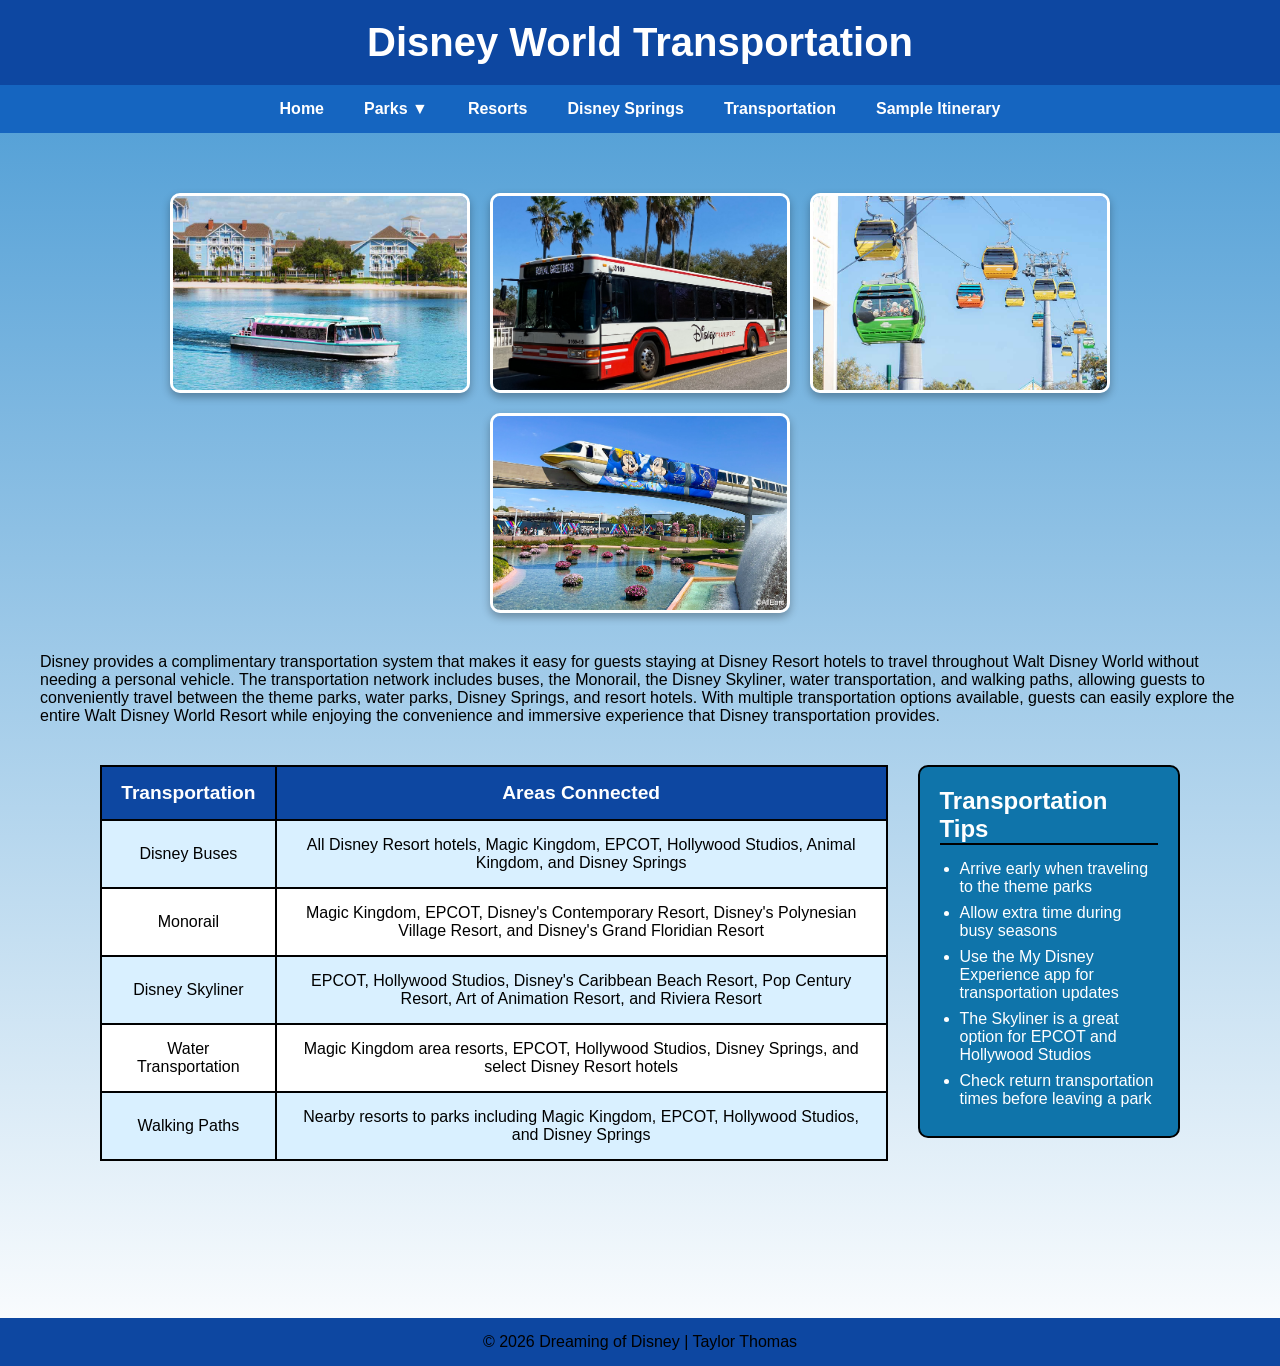
<file: transportation.html>
<!DOCTYPE html>
<html lang="en">
<head>
    <meta charset="UTF-8">
    <meta name="viewport" content="width=device-width, initial-scale=1.0">
    <title>Disney World Transportation</title>

    <link rel="stylesheet" href="styles.css">
</head>
<body>
    <header>
    <h1>Disney World Transportation</h1>
</header>

<nav>
    <ul>
        <li><a href="index.html">Home</a></li>

        <li>
            <a>Parks ▼</a>

            <ul>
                <li><a href="magic-kingdom.html">Magic Kingdom</a></li>
                <li><a href="animal-kingdom.html">Animal Kingdom</a></li>
                <li><a href="epcot.html">EPCOT</a></li>
                <li><a href="hollywood-studios.html">Hollywood Studios</a></li>
            </ul>
        </li>

        <li><a href="resorts.html">Resorts</a></li>

        <li><a href="disney-springs.html">Disney Springs</a></li>

        <li><a href="transportation.html">Transportation</a></li>

        <li><a href="itinerary.html">Sample Itinerary</a></li>
    </ul>
</nav>


<section id="transportation">

    <div class="gallery">
        <img src="boat.jpg" alt="disney boat on water">
        <img src="bus.jpg" alt="red and white disney bus">
        <img src="skyliner.jpg" alt="colorful skyliner carts">
        <img src="monorail.jpg" alt="monorail with Mickey and Minnie">
    </div>

    <p>
        Disney provides a complimentary transportation system that makes it easy for guests 
        staying at Disney Resort hotels to travel throughout Walt Disney World without 
        needing a personal vehicle. The transportation network includes buses, the Monorail, 
        the Disney Skyliner, water transportation, and walking paths, allowing guests to 
        conveniently travel between the theme parks, water parks, Disney Springs, and resort 
        hotels.

        With multiple transportation options available, guests can easily explore the entire 
        Walt Disney World Resort while enjoying the convenience and immersive experience 
        that Disney transportation provides.
    </p>

    <div class="transport">

    <table class="transportation-table">
        <tr>
            <th>Transportation</th>
            <th>Areas Connected</th>
        </tr>

        <tr>
            <td>Disney Buses</td>
            <td>
                All Disney Resort hotels, Magic Kingdom, EPCOT, 
                Hollywood Studios, Animal Kingdom, and Disney Springs
            </td>
        </tr>

        <tr>
            <td>Monorail</td>
            <td>
                Magic Kingdom, EPCOT, Disney's Contemporary Resort, 
                Disney's Polynesian Village Resort, and Disney's Grand Floridian Resort
            </td>
        </tr>

        <tr>
            <td>Disney Skyliner</td>
            <td>
                EPCOT, Hollywood Studios, Disney's Caribbean Beach Resort, 
                Pop Century Resort, Art of Animation Resort, and Riviera Resort
            </td>
        </tr>

        <tr>
            <td>Water Transportation</td>
            <td>
                Magic Kingdom area resorts, EPCOT, Hollywood Studios, 
                Disney Springs, and select Disney Resort hotels
            </td>
        </tr>

        <tr>
            <td>Walking Paths</td>
            <td>
                Nearby resorts to parks including Magic Kingdom, EPCOT, 
                Hollywood Studios, and Disney Springs
            </td>
        </tr>

    </table>

    <section class="transport-info-box">
        <h2>Transportation Tips</h2>
        <ul>
            <li>Arrive early when traveling to the theme parks</li>
            <li>Allow extra time during busy seasons</li>
            <li>Use the My Disney Experience app for transportation updates</li>
            <li>The Skyliner is a great option for EPCOT and Hollywood Studios</li>
            <li>Check return transportation times before leaving a park</li>
        </ul>
    </section>
    </div>

</section>

<footer>
    <p>&copy; 2026 Dreaming of Disney | Taylor Thomas</p>
</footer> 
</body>
</html>
</file>
<file: styles.css>
* {
    margin: 0;
    padding: 0;
    box-sizing: border-box;
    font-family: Arial, Helvetica, sans-serif;
}

body {
    background: linear-gradient(
        to bottom,
        #4598d3,
        #ffffff
    );
    color: black;
}

header {
    background-color: #0d47a1;
    padding: 20px;
    text-align: center;
}

header h1 {
    font-size: 2.5em;
    color: white;
}

nav {
    background-color: #1565c0;
}

nav ul {
    list-style: none;
    display: flex;
    justify-content: center;
}

nav ul li {
    position: relative;
}

nav ul li a {
    display: block;
    padding: 15px 20px;
    color: white;
    text-decoration: none;
    font-weight: bold;
}

nav ul li a:hover {
    background-color: #0d47a1;
}

nav ul li ul {
    display: none;
    position: absolute;
    background-color: #1976d2;
    min-width: 220px;
    list-style: none;
    top: 100%;
    left: 0;
    z-index: 1000;
}

nav ul li:hover ul {
    display: block;
}

nav ul li ul li a {
    padding: 12px;
    border-bottom: 1px solid rgba(255, 255, 255, 0.2);
}

main {
    padding: 40px;
    text-align: center;
}

section {
    margin-bottom: 50px;
    padding: 40px;
    border-radius: 10px;
}

.tip-box {
    width: 40%;
    margin: 30px auto;
    padding: 25px;
    background-color: #fff3cd;
    border: 3px solid #f4c542;
    border-radius: 20px;
    text-align: center;
    box-shadow: 0 5px 12px rgba(0,0,0,.2);
}

.tip-box button {
    background-color: #0d47a1;
    color: white;
    padding: 12px 25px;
    border-radius: 20px;
    
}

.tip-box button:hover {
    background-color: #1565c0;
}

.info-boxes {
    display: flex;
    justify-content: center;
    gap: 30px;
    margin-top: 30px;
    flex-wrap: wrap;
}

.info-box {
    width: 20%;
    background-color: rgb(15, 116, 170);
    border: 2px solid black;
    border-radius: 10px;
    padding: 20px;
    text-align: left;
    color: white;
}

.info-box h2 {
    text-align: left;
    margin-bottom: 15px;
    border-bottom: 2px solid black;
}

.info-box ul {
    padding-left: 20px;
}

.info-box li {
    margin-bottom: 8px;
}

.transport-info-box {
    width: 100%;
    background-color: rgb(15, 116, 170);
    border: 2px solid black;
    border-radius: 10px;
    padding: 20px;
    text-align: left;
    color: white;
}

.transport-info-box h2 {
    text-align: left;
    margin-bottom: 15px;
    border-bottom: 2px solid black;
}

.transport-info-box ul {
    padding-left: 20px;
}

.transport-info-box li {
    margin-bottom: 8px;
}


#parks .gallery img {
    border: 4px solid rgb(79, 199, 233);
    border-radius: 10px;
    padding: 5px;
}

.gallery {
    display: flex;
    flex-wrap: wrap;
    justify-content: center;
    gap: 20px;
    margin: 20px 0 40px 0;
}

.gallery img {
    width: 300px;
    height: 200px;
    object-fit: cover;
    border-radius: 10px;
    border: 3px solid white;
    box-shadow: 0 4px 8px rgba(0,0,0,.3);
    transition: transform 0.3s ease;
}

.gallery img:hover {
    transform: scale(1.05);
}

.resort-table {
    width: 90%;
    margin: 30px auto;
    border-collapse: collapse;
    background-color: white;
    color: black;
}

.resort-table th {
    background-color: #0d47a1;
    color: white;
    padding: 15px;
    border: 2px solid black;
    font-size: 1.2em;
}

.resort-table td {
    padding: 15px;
    border: 2px solid black;
    text-align: center;
}

.resort-table tr:nth-child(even) {
    background-color: #d9f0ff;
}

.resort-table tr:nth-child(odd) {
    background-color: white;
}

.transport {
    display: grid;
    grid-template-columns: 3fr 1fr;
    gap: 30px;
    margin: 40px auto;
    width: 90%;
    align-items: start;
}

.transportation-table {
    width: 100%;
    margin: 0;
    border-collapse: collapse;
    background-color: white;
    color: black;
}

.transportation-table th {
    background-color: #0d47a1;
    color: white;
    padding: 15px;
    border: 2px solid black;
    font-size: 1.2em;
}

.transportation-table td {
    padding: 15px;
    border: 2px solid black;
    text-align: center;
}

.transportation-table tr:nth-child(even) {
    background-color: #d9f0ff;
}

.transportation-table tr:nth-child(odd) {
    background-color: white;
}

.itinerary {
    width: 100%;
    border-collapse: collapse;
    margin-top: 20px;
    background-color: white;
    color: #333;
    border-radius: 10px;
    overflow: hidden;
}

.itinerary th {
    background-color: #0d47a1;
    color: white;
    padding: 15px;
    text-align: center;
}

.itinerary td {
    padding: 15px;
    border: 1px solid #ccc;
    vertical-align: top;
}

.itinerary tr:nth-child(even) {
    background-color: #d9f0ff;
}

.itinerary tr:nth-child(odd) {
    background-color: white;
}

.itinerary-intro {
    width: 90%;
    margin: 0 auto 30px;
    text-align: center;
    font-size: 1.1em;
}

.itinerary-layout {
    display: grid;
    grid-template-columns: 3fr 1fr;
    gap: 30px;
    align-items: start;
    margin-top: 30px;
}

.contact-form {
    background-color: #649aea;
    color: black;
    border: 2px solid black;
    border-radius: 10px;
    padding: 20px;
}

.contact-form h2 {
    margin-bottom: 20px;
    border-bottom: 2px solid black;
    padding-bottom: 10px;
}

.contact-form form {
    display: flex;
    flex-direction: column;
    
}

.contact-form label {
    margin-top: 10px;
    font-weight: bold;
}

.contact-form input,
.contact-form textarea {
    margin-top: 5px;
    margin-bottom: 15px;
    padding: 10px;
    border: none;
    border-radius: 5px;
    font-size: 1em;
}

.contact-form button {
    background-color: #0d47a1;
    color: white;
    border: none;
    padding: 12px;
    border-radius: 5px;
    cursor: pointer;
    font-size: 1em;
}

.contact-form button:hover {
    background-color: #1565c0;
}


footer {
    background-color: #0d47a1;
    text-align: center;
    padding: 15px;
    margin-top: 30px;
}
</file>
